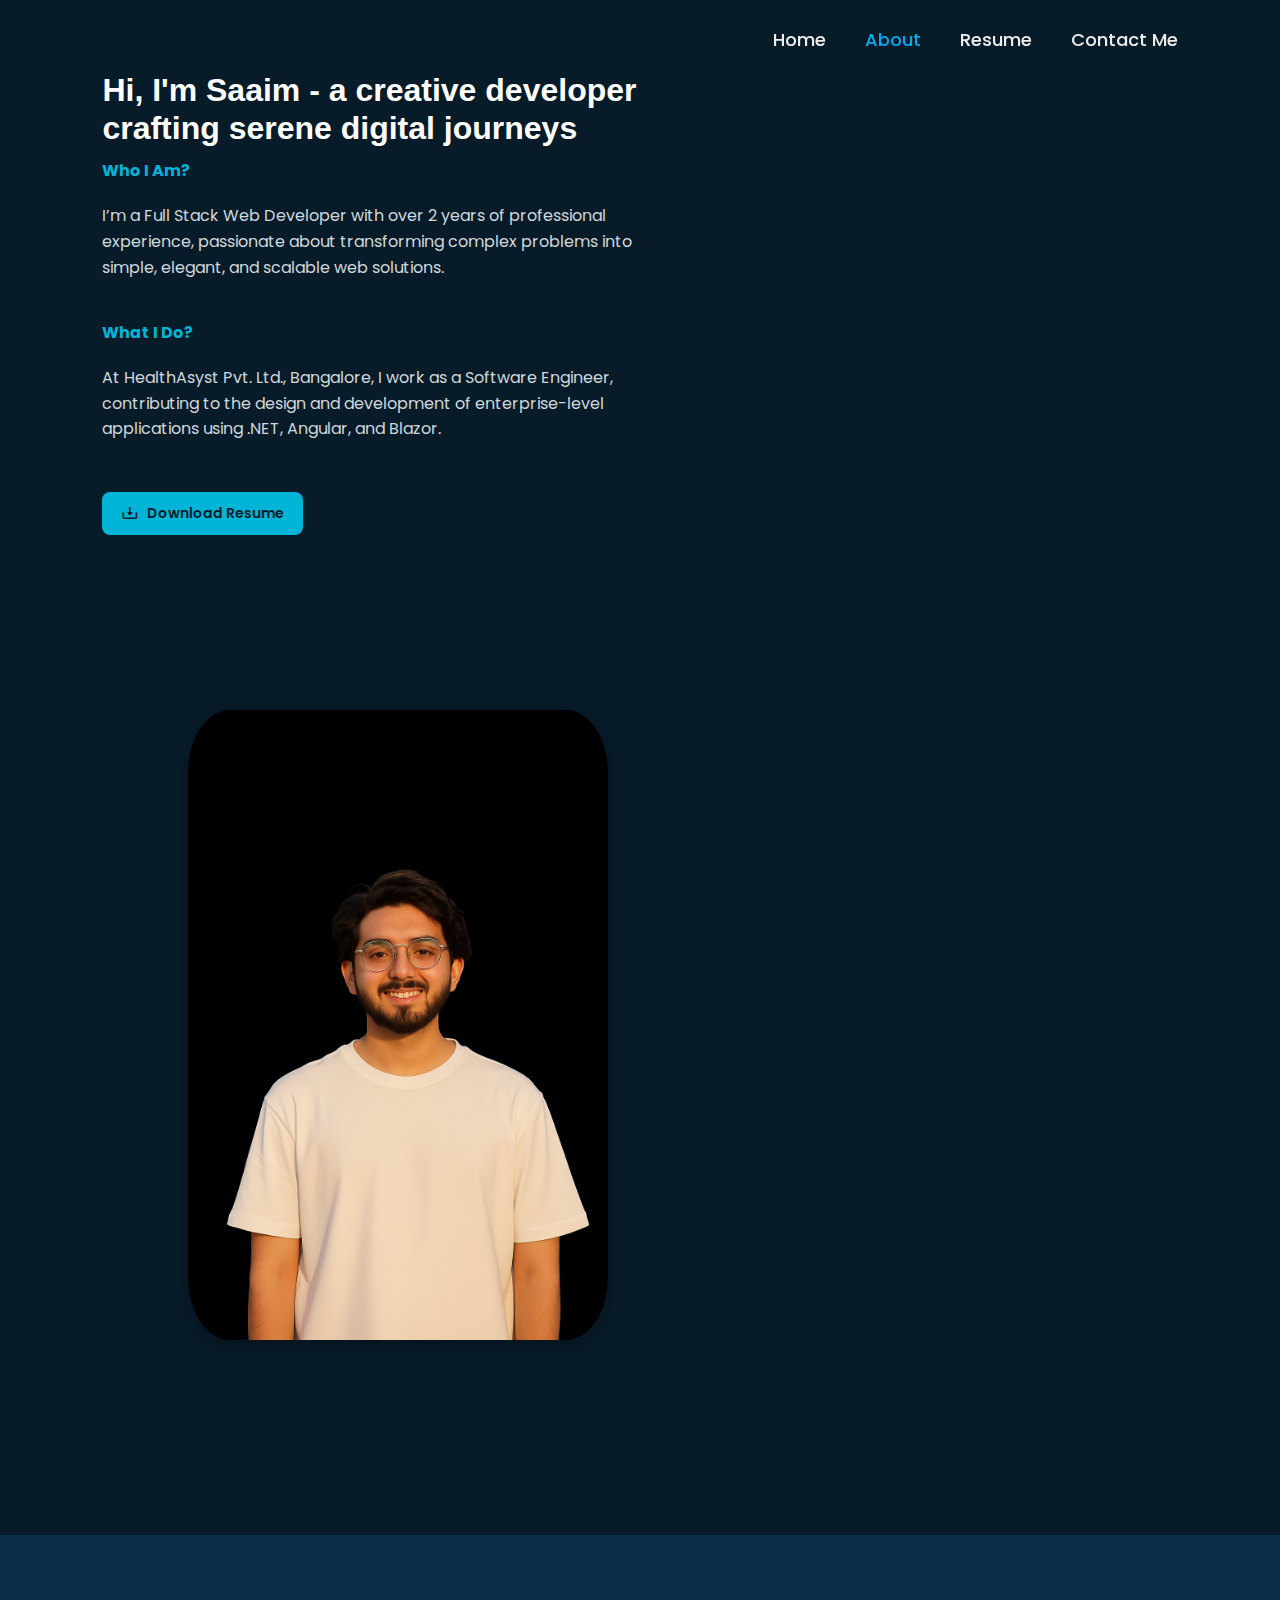
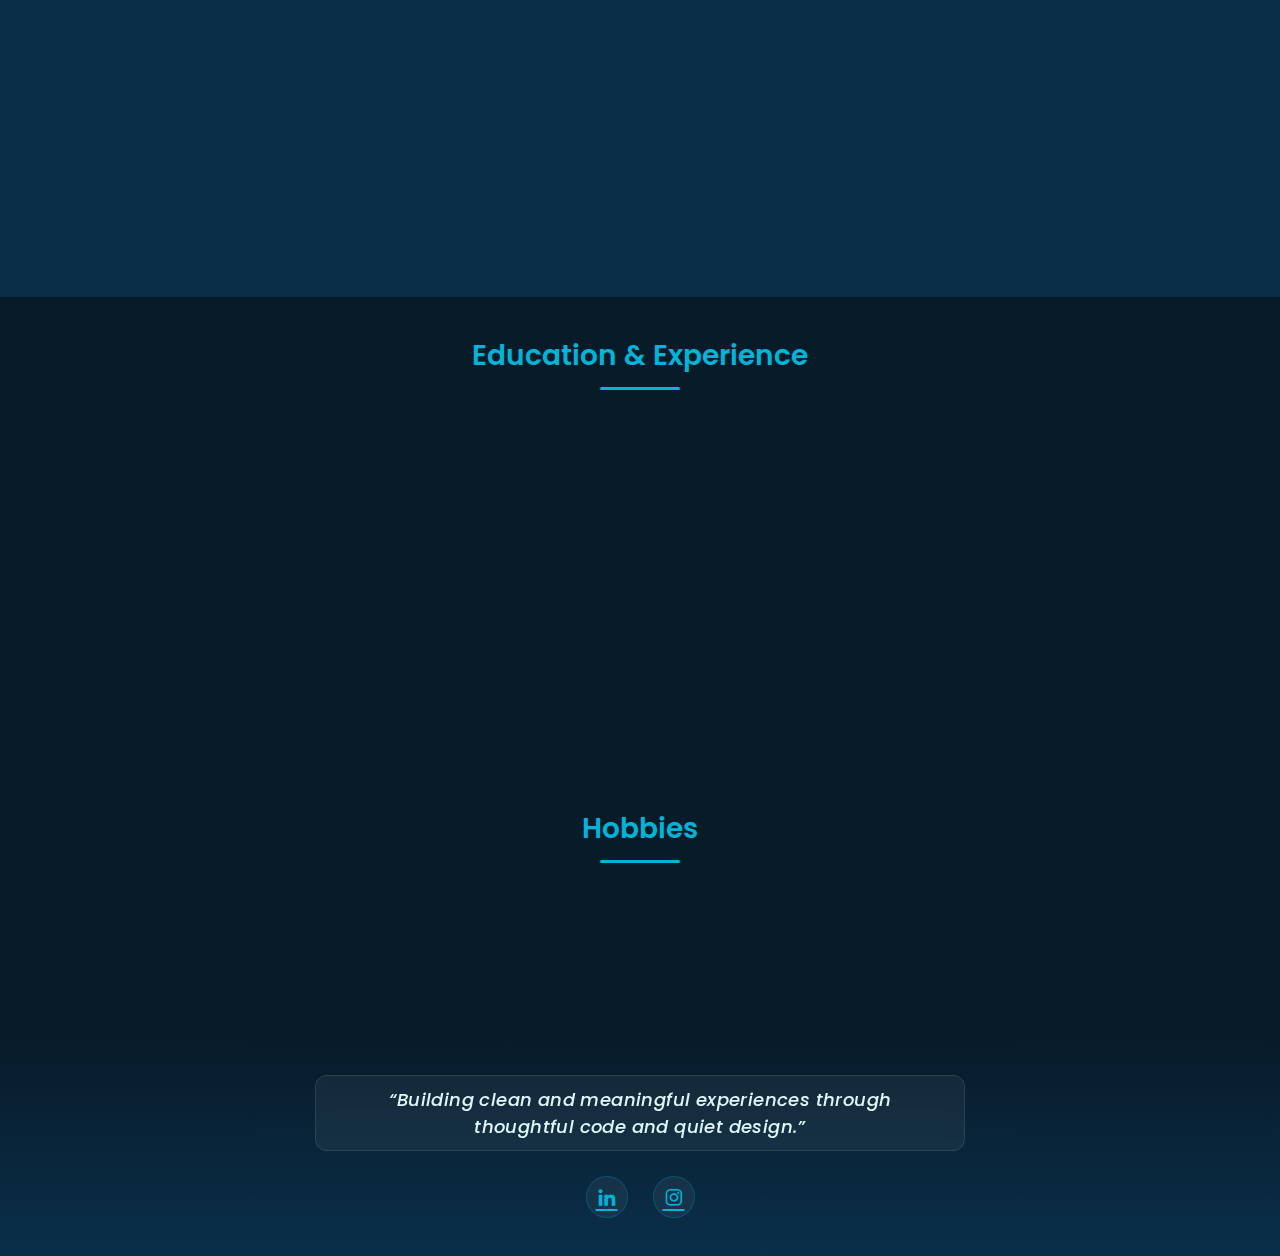
<file: about.html>
<!DOCTYPE html>
<html lang="en">

<head>
    <meta charset="UTF-8" />
    <meta name="viewport" content="width=device-width, initial-scale=1.0" />
    <title>About | Saaim Tamboli</title>
    <link href='https://unpkg.com/boxicons@2.1.4/css/boxicons.min.css' rel='stylesheet'>
    <link rel="stylesheet" href="style.css" />
</head>

<body>
    <header class="header">
        <a href="index.html" class="logo">Saaim.</a>
        <div class="menu-icon" id="menu-icon">
            <i class='bx bx-menu'></i>
        </div>
        <nav class="navbar" id="navbar">
            <a href="index.html">Home</a>
            <a href="about.html" class="active">About</a>
            <a href="resume.html">Resume</a>
            <a href="contactMe.html">Contact Me</a>
        </nav>
    </header>

    <!-- About Section -->
    <div class="about-page fade-in">
        <section class="about">
            <div class="about-content">
                <h1>Hi, I'm Saaim - a creative developer crafting serene digital journeys</h1>
                <h3>Who I Am?</h3>
                <p>
                    I’m a Full Stack Web Developer with over 2 years of professional experience, passionate about
                    transforming complex problems into simple, elegant, and scalable web solutions.
                </p>
                <h3>What I Do?</h3>
                <p>
                    At HealthAsyst Pvt. Ltd., Bangalore, I work as a Software Engineer, contributing to the design and
                    development of enterprise-level applications using .NET, Angular, and Blazor.
                </p>
                <a href="Saaim_Tamboli.pdf" download class="resume-btn">
                    <i class='bx bx-download'></i> Download Resume
                </a>
            </div>
        </section>

        <section class="profile-image">
            <img src="home.png" alt="profile">
        </section>
    </div>

    <!-- Skills Board -->
    <div class="skills-board">
        <section class="skill-card">
            <i class='bx bx-code-block'></i>
            <h1>.NET Core</h1>
            <p>Building secure, high-performance REST APIs and backend systems using C#, ASP.NET Core, and modern design
                patterns.</p>
        </section>

        <section class="skill-card">
            <i class='bx bxl-angular'></i>
            <h1>Angular</h1>
            <p>Creating responsive, component-driven web interfaces with Angular, TypeScript, and clean architecture
                principles.</p>
        </section>

        <section class="skill-card">
            <i class='bx bx-data'></i>
            <h1>SQL Server</h1>
            <p>Designing and optimizing relational databases, writing complex queries, and ensuring efficient data
                performance.</p>
        </section>

        <section class="skill-card">
            <i class='bx bx-group'></i>
            <h1>Agile Collaboration</h1>
            <p>Collaborating effectively in cross-functional teams using Agile methodologies, code reviews, and
                sprint-based
                delivery.</p>
        </section>
    </div>

    <!-- Education & Experience -->
    <section class="edu-exp-section">
        <h2 class="section-title">Education & Experience</h2>

        <div class="edu-exp-cards">
            <div class="edu-exp-card">
                <div class="icon">
                    <i class='bx bx-book'></i>
                </div>
                <div class="content">
                    <h3>B.E. in Information Technology</h3>
                    <h4>DY Patil Institute of Engineering and Technology (2019 - 2023)</h4>
                    <p>Graduated with a strong foundation in software engineering, data structures, and web development.
                    </p>
                </div>
            </div>

            <div class="edu-exp-card">
                <div class="icon work">
                    <i class='bx bx-briefcase'></i>
                </div>
                <div class="content">
                    <h3>Software Engineer</h3>
                    <h4>HealthAsyst Pvt Ltd, Bangalore (2023 - Present)</h4>
                    <p>Contributing to the design and development of enterprise web applications using .NET, Angular,
                        and Blazor.
                    </p>
                </div>
            </div>
        </div>
    </section>

    <!-- Hobbies Section -->
    <section class="hobbies-section">
        <h2 class="section-title">Hobbies</h2>

        <div class="hobbies-list">
            <div class="hobby">
                <i class='bx bx-book-reader'></i>
                <span>Reading</span>
            </div>

            <div class="hobby">
                <i class='bx bx-cricket-ball'></i>
                <span>Cricket</span>
            </div>

            <div class="hobby">
                <i class='bx bx-football'></i>
                <span>Soccer</span>
            </div>
        </div>
    </section>
    <!-- Final / Slogan Section -->
    <section class="final-section">
        <div class="slogan-box">
            <p class="slogan">
                “Building clean and meaningful experiences through thoughtful code and quiet design.”
            </p>
        </div>

        <div class="social-links">
            <a href="https://www.linkedin.com/in/saaim-tamboli" target="_blank" class="social-icon">
                <i class='bx bxl-linkedin'></i>
            </a>
            <a href="https://www.instagram.com/" target="_blank" class="social-icon">
                <i class='bx bxl-instagram'></i>
            </a>
        </div>
    </section>



</body>
<script>
    const menuIcon = document.getElementById('menu-icon');
    const navbar = document.getElementById('navbar');

    menuIcon.addEventListener('click', () => {
        navbar.classList.toggle('active');
    });
</script>
</html>
</file>
<file: style.css>
@import url('https://fonts.googleapis.com/css2?family=Newsreader:ital,opsz,wght@0,6..72,200..800;1,6..72,200..800&family=Poppins:ital,wght@0,100;0,200;0,300;0,400;0,500;0,600;0,700;0,800;0,900;1,100;1,200;1,300;1,400;1,500;1,600;1,700;1,800;1,900&family=Tinos:ital,wght@0,400;0,700;1,400;1,700&display=swap');

* {
    margin: 0;
    padding: 0;
    box-sizing: border-box;
    font-family: 'Poppins', sans-serif;
}

body {
    background: #081b29;
    color: #ededed;
}

.header {
    position: fixed;
    top: 0;
    left: 0;
    width: 100%;
    padding: 20px 8%;
    background: transparent;
    display: flex;
    justify-content: space-between;
    align-items: center;
    z-index: 100;
}

.logo {
    position: relative;
    font-size: 25px;
    color: #ededed;
    text-decoration: none;
    font-weight: 600;
}

.logo::before {
    content: '';
    position: absolute;
    top: 0;
    right: 0;
    width: 100%;
    height: 100%;
    background: #081b29;
    animation: showRight 1s ease forwards;
    animation-delay: .4s;
}

.menu-icon {
    display: none;
    font-size: 35px;
    color: #ededed;
    cursor: pointer;
    z-index: 101;
}

.navbar {
    transition: all 0.3s ease;
}

.navbar a {
    position: relative;
    font-size: 18px;
    color: #ededed;
    text-decoration: none;
    font-weight: 500;
    margin-left: 35px;
    transition: .3s;
}

.navbar a:hover,
.navbar a.active {
    color: #00abf0;
}

.home-page {
    display: flex;
    align-items: center;
}

.home {
    height: 100vh;
    display: flex;
    align-items: center;
    padding: 0 8%;
}

.home-content {
    max-width: 600px;
}

.home-content h1 {
    position: relative;
    font-size: 56px;
    font-weight: 700;
    line-height: 1.2;
}

.home-content h1::before {
    content: '';
    position: absolute;
    top: 0;
    right: 0;
    width: 100%;
    height: 100%;
    background: #081b29;
    animation: showRight 1s ease forwards;
    animation-delay: 1s;
}

.home-content h3 {
    position: relative;
    font-size: 32px;
    font-weight: 700;
    color: #00abf0;
}

.home-content h3::before {
    content: '';
    position: absolute;
    top: 0;
    right: 0;
    width: 100%;
    height: 100%;
    background: #081b29;
    animation: showRight 1s ease forwards;
    animation-delay: 1.2s;
}

.home-content p {
    position: relative;
    font-size: 16px;
    margin: 20px 0 40px;
}

.home-content p::before {
    content: '';
    position: absolute;
    top: 0;
    right: 0;
    width: 100%;
    height: 100%;
    background: #081b29;
    animation: showRight 1s ease forwards;
    animation-delay: 1.6s;
}

.home-content .btn-box {
    position: relative;
    display: flex;
    justify-content: start;
    align-items: center;
    width: 100%;
    height: 50px;
    z-index: 1.9;
}

.home-content .btn-box::before {
    content: '';
    position: absolute;
    top: 0;
    right: 0;
    width: 100%;
    height: 100%;
    background: #081b29;
    animation: showRight 1s ease forwards;
    animation-delay: 2s;
    z-index: 2;
}

.btn-box a {
    position: relative;
    display: inline-flex;
    align-items: center;
    justify-content: center;
    width: 150px;
    height: 100%;
    background: #00abf0;
    border: 2px solid #00abf0;
    border-radius: 8px;
    font-size: 19px;
    color: #081b29;
    text-decoration: none;
    font-weight: 600;
    letter-spacing: 1px;
    z-index: 1;
    overflow: hidden;
    transition: .5s;
}



.btn-box a:hover {
    color: #00abf0;
}

.btn-box a::before {
    content: '';
    position: absolute;
    top: 0;
    left: 0;
    width: 0;
    height: 100%;
    background: #081b29;
    z-index: -1;
    transition: .5s;
}

.btn-box a:hover::before {
    width: 100%;
}

.home-sci {
    position: absolute;
    bottom: 40px;
    width: 170px;
    display: flex;
    justify-content: space-between;
    z-index: 2;
}

.home-sci::before {
    content: '';
    position: absolute;
    top: 0;
    right: 0;
    width: 100%;
    height: 100%;
    background: #081b29;
    animation: showRight 1s ease forwards;
    animation-delay: 2.3s;
    z-index: 2;
}

.home-sci a {
    position: relative;
    display: inline-flex;
    justify-content: center;
    align-items: center;
    width: 40px;
    height: 40px;
    background: transparent;
    border: 2px solid #00abf0;
    border-radius: 50%;
    font-size: 20px;
    color: #00abf0;
    text-decoration: none;
    z-index: 1;
    overflow: hidden;
    transition: .5s;
}

.home-sci a:hover {
    color: #081b29;
}

.home-sci a::before {
    content: '';
    position: absolute;
    top: 0;
    left: 0;
    width: 0;
    height: 100%;
    background: #00abf0;
    z-index: -1;
    transition: .5s;
}

.home-sci a:hover::before {
    width: 100%;
}

.profile-image {
    height: 100vh;
    display: flex;
    align-items: center;
    padding: 0 8%;
    overflow: hidden;
    border-radius: 10%;
    transition: transform 0.5s ease-in-out;
}

.home-page img {
    height: 70vh;
    width: 100%;
    object-fit: cover;
    /* ⬅️ Keeps aspect ratio consistent */
    border-radius: 10%;
    box-shadow: 0 5px 15px rgba(0, 0, 0, 0.3);
    /* ⬅️ fixed color-mix issue */
    transition: transform 0.5s ease-in-out;
    /* smoother zoom */
}

.home-page img:hover {
    transform: scale(1.2);
    /* zoom works smoothly now */
}

.image-hover {
    position: absolute;
    top: 0;
    right: 10px;
    width: 700px;
    height: 100vh;
    transition: 3s;
}

.image-hover::after {
    content: '';
    position: absolute;
    top: 0;
    right: 0;
    width: 100%;
    height: 100%;
    background: #081b29;
    animation: showRight 1s ease forwards;
    animation-delay: 2.5s;
    z-index: 100;
}



/* KEYFRAME ANIMATIONS */
@keyframes showRight {
    100% {
        width: 0;
    }
}

/* RESPONSIVE */

@media (max-width: 992px) {
    .home-page {
        flex-direction: column;
        align-items: center;
        text-align: center;
    }

    .profile-image {
        order: 1;
        justify-content: center;
        margin: 100px 0 20px;
        width: 100%;
        height: auto;
        overflow: hidden;
    }


    .home {
        order: 2;
        /* Text comes next */
        padding: 0 8%;
        height: auto;
        display: flex;
        flex-direction: column;
        align-items: center;
    }

    .home-content {
        max-width: 100%;
    }

    .home-content .btn-box {
        justify-content: center;
        /* Center the button */
        margin-top: 20px;
    }

    .home-sci {
        order: 3;
        /* Icons come last */
        position: static;
        margin-top: 30px;
        justify-content: space-between;
    }

    .image-hover {
        height: 82vh;
    }

    .image-hover::after {
        animation-delay: 1s !important;
        height: 82vh !important;
    }

    .menu-icon {
        display: block;
        /* show hamburger */
    }

    .navbar {
        position: absolute;
        top: 70px;
        /* below header */
        right: 10%;
        width: 200px;
        background: #0d2436;
        border-radius: 10px;
        display: none;
        /* hidden by default */
        flex-direction: column;
        align-items: flex-start;
        padding: 15px;
    }

    .navbar a {
        display: block;
        margin: 10px 0;
        width: 100%;
    }

    /* When active, show dropdown */
    .navbar.active {
        display: flex;
    }
}


@media (max-width: 576px) {
    .home-content h1 {
        font-size: 36px;
    }

    .home-content h3 {
        font-size: 24px;
    }

    .btn-box a {
        width: 120px;
        font-size: 16px;
    }

    .profile-image {
        width: 90%;
    }
}


/* About page */


/* =============================
   ABOUT SECTION
============================= */
.about-page {
  display: flex;
  align-items: center;
  justify-content: space-between;
  flex-wrap: wrap; 
  gap: 40px; 
  padding: 60px 8%;
  animation: fadeInUp 1s ease-in-out; 
}

.about {
  display: flex;
  align-items: center;
  height: auto; 
  padding: 0;
}

.about-content {
  max-width: 540px;
}

.about-content h1 {
  font-family: "Raleway", sans-serif;
  position: relative;
  padding: 2% 0;
  font-size: 32px;
  font-weight: 700;
  line-height: 1.2;
  color: #ffffff;
}

.about-content h3 {
  position: relative;
  font-size: 16px;
  font-weight: 700;
  color: #00b4d8;
}

.about-content p {
  position: relative;
  font-size: 16px;
  margin: 20px 0 40px;
  color: #cfd8dc;
  line-height: 1.6;
}

/* Resume button */
.resume-btn {
  display: inline-flex;
  align-items: center;
  gap: 8px;
  margin-top: 10px;
  padding: 10px 18px;
  background: #00b4d8;
  color: #081b29;
  font-size: 14px;
  font-weight: 600;
  text-decoration: none;
  border-radius: 8px;
  border: 1px solid transparent;
  transition: all 0.3s ease;
  cursor: pointer;
}

.resume-btn i {
  font-size: 18px;
}

.resume-btn:hover {
  background: transparent;
  color: #00b4d8;
  border: 1px solid #00b4d8;
  box-shadow: 0 0 10px rgba(0, 180, 216, 0.3);
  transform: translateY(-2px);
}

/* Profile image (unchanged as per your request) */
.about-page img {
  height: 70vh;
  width: 100%;
  object-fit: cover;
  border-radius: 10%;
  box-shadow: 0 5px 15px rgba(0, 0, 0, 0.3);
  transition: transform 0.5s ease-in-out;
}

/* =============================
   ANIMATION
============================= */
@keyframes fadeInUp {
  0% {
    opacity: 0;
    transform: translateY(40px);
  }
  100% {
    opacity: 1;
    transform: translateY(0);
  }
}

/* =============================
   RESPONSIVE DESIGN
============================= */

/* Tablet */
@media (max-width: 992px) {
  .about-page {
  /* flex-direction: column; */
    text-align: center;
    padding: 50px 6%;
  }

  .about-content {
    max-width: 100%;
  }

  .about-content h1 {
    font-size: 28px;
  }

  .about-content p {
    font-size: 15px;
  }
}

/* Mobile */
@media (max-width: 600px) {
  .about-page {
    padding: 40px 5%;
  }

  .about-content h1 {
    font-size: 24px;
    line-height: 1.4;
  }

  .about-content h3 {
    font-size: 16px;
  }

  .about-content p {
    font-size: 14px;
  }

  .resume-btn {
    font-size: 13px;
    padding: 8px 14px;
  }
}



/* Skills Board */
.skills-board {
  display: grid;
  grid-template-columns: repeat(auto-fit, minmax(230px, 1fr));
  gap: 25px;
  padding: 60px 8%;
  background: #0a2e47;
}

.skill-card {
  background: linear-gradient(145deg, #07253b, #0a2e47);
  border: 1px solid #0e3a5c;
  border-radius: 14px;
  padding: 25px 20px;
  display: flex;
  flex-direction: column;
  align-items: flex-start;
  box-shadow: 0 4px 12px rgba(0, 0, 0, 0.35);
  transition: all 0.3s ease;
  opacity: 0;
  transform: translateY(40px);
  animation: fadeUp 1s ease-out both;
  animation-timeline: view();
  animation-range: entry 20% cover 40%;
}

.skill-card:hover {
  transform: translateY(-5px);
  box-shadow: 0 8px 20px rgba(0, 180, 216, 0.4);
  border-color: #00b4d8;
}

.skill-card i {
  font-size: 38px;
  color: #00b4d8;
  margin-bottom: 12px;
}

.skill-card h1 {
  font-size: 18px;
  color: #ffffff;
  margin-bottom: 8px;
  font-weight: 600;
}

.skill-card p {
  font-size: 14px;
  color: #cfd8dc;
  line-height: 1.5;
}

/* Education & Experience */
.edu-exp-section {
  padding: 3% 8%;
  background: #081b29;
}

.section-title {
  font-size: 28px;
  font-weight: 600;
  text-align: center;
  color: #00b4d8;
  margin-bottom: 40px;
  position: relative;
}

.section-title::after {
  content: '';
  display: block;
  width: 80px;
  height: 3px;
  background: #00b4d8;
  margin: 10px auto 0;
  border-radius: 3px;
}

.edu-exp-cards {
  display: flex;
  flex-direction: column;
  gap: 25px;
}

.edu-exp-card {
  display: flex;
  align-items: flex-start;
  background: linear-gradient(145deg, #0a2e47, #07253b);
  border: 1px solid #0e3a5c;
  border-radius: 14px;
  padding: 25px 30px;
  box-shadow: 0 6px 15px rgba(0, 0, 0, 0.4);
  opacity: 0;
  transform: translateY(40px);
  animation: fadeUp 1s ease-out both;
  animation-timeline: view();
  animation-range: entry 20% cover 40%;
}

.edu-exp-card:hover {
  transform: translateY(-5px);
  border-color: #00b4d8;
  box-shadow: 0 10px 25px rgba(0, 0, 0, 0.5);
}

.icon {
  background: #00b4d8;
  color: #081b29;
  border-radius: 50%;
  padding: 14px;
  font-size: 24px;
  margin-right: 20px;
  display: flex;
  align-items: center;
  justify-content: center;
  box-shadow: 0 0 12px rgba(0, 180, 216, 0.5);
}

.icon.work {
  background: #ffb703;
  color: #081b29;
  box-shadow: 0 0 12px rgba(255, 183, 3, 0.5);
}

.content h3 {
  font-size: 18px;
  margin-bottom: 5px;
  color: #ffffff;
  font-weight: 600;
}

.content h4 {
  font-size: 15px;
  color: #00b4d8;
  margin-bottom: 10px;
}

.content p {
  font-size: 14px;
  color: #cfd8dc;
  line-height: 1.5;
}

/* Scroll Animation */
@keyframes fadeUp {
  from {
    opacity: 0;
    transform: translateY(40px);
  }
  to {
    opacity: 1;
    transform: translateY(0);
  }
}

/* Responsive Layout */
@media (max-width: 992px) {
  .about-page {
    flex-direction: column;
    text-align: center;
  }

  .profile-image img {
    width: 100%;
    height: 100%;
  }

  .about-content h1 {
    font-size: 26px;
  }
}

@media (max-width: 768px) {
  .edu-exp-card {
    flex-direction: column;
    text-align: left;
  }

  .icon {
    margin-bottom: 15px;
  }

  .skills-board {
    padding: 40px 5%;
  }
}


/* Hobbies Section */
.hobbies-section {
  padding: 3% 8%;
  background: #081b29;
  color: #fff;
  text-align: center;
}

.hobbies-list {
  display: flex;
  justify-content: center;
  gap: 40px;
  flex-wrap: wrap;
  margin-top: 25px;
}

.hobby {
  background: #0a2e47;
  border: 1px solid #0e3a5c;
  border-radius: 10px;
  padding: 18px 25px;
  display: flex;
  flex-direction: column;
  align-items: center;
  transition: all 0.3s ease;
  opacity: 0;
  transform: translateY(20px);
  animation: fadeUp 1s ease-out both;
  animation-timeline: view();
  animation-range: entry 20% cover 40%;
}

.hobby:hover {
  border-color: #00b4d8;
  transform: translateY(-4px);
  box-shadow: 0 4px 10px rgba(0, 180, 216, 0.3);
}

.hobby i {
  font-size: 28px;
  color: #00b4d8;
  margin-bottom: 8px;
}

.hobby span {
  font-size: 14px;
  font-weight:600;
}

/* Final Section */
.final-section {
  background: linear-gradient(180deg, #081b29 0%, #0a2f4a 100%);
  padding: 3% 8%;
  text-align: center;
  display: flex;
  flex-direction: column;
  align-items: center;
  gap: 25px;
  position: relative;
}

/* Slogan Box */
.slogan-box {
  background: rgba(255, 255, 255, 0.05);
  border: 1px solid rgba(255, 255, 255, 0.1);
  padding: 10px 30px;
  border-radius: 12px;
  backdrop-filter: blur(6px);
  max-width: 650px;
  transition: all 0.3s ease;
}

.slogan-box:hover {
  transform: translateY(-4px);
  box-shadow: 0 0 15px rgba(0, 180, 216, 0.15);
}

.slogan {
  font-size: 18px;
  font-weight: 500;
  font-style: italic;
  color: #e0f7fa;
  line-height: 1.5;
  letter-spacing: 0.4px;
}

/* Social Links */
.social-links {
  display: flex;
  gap: 25px;
}

.social-icon {
  display: flex;
  align-items: center;
  justify-content: center;
  width: 42px;
  height: 42px;
  border-radius: 50%;
  background: rgba(255, 255, 255, 0.05);
  color: #00b4d8;
  font-size: 22px;
  border: 1px solid rgba(0, 180, 216, 0.25);
  transition: all 0.3s ease;
}

.social-icon:hover {
  background: #00b4d8;
  color: #081b29;
  transform: scale(1.1);
  box-shadow: 0 0 10px rgba(0, 180, 216, 0.4);
}

/* Responsive */
@media (max-width: 768px) {
  .slogan {
    font-size: 16px;
  }

  .slogan-box {
    padding: 15px 20px;
  }

  .social-icon {
    width: 38px;
    height: 38px;
    font-size: 20px;
  }
}
</file>
